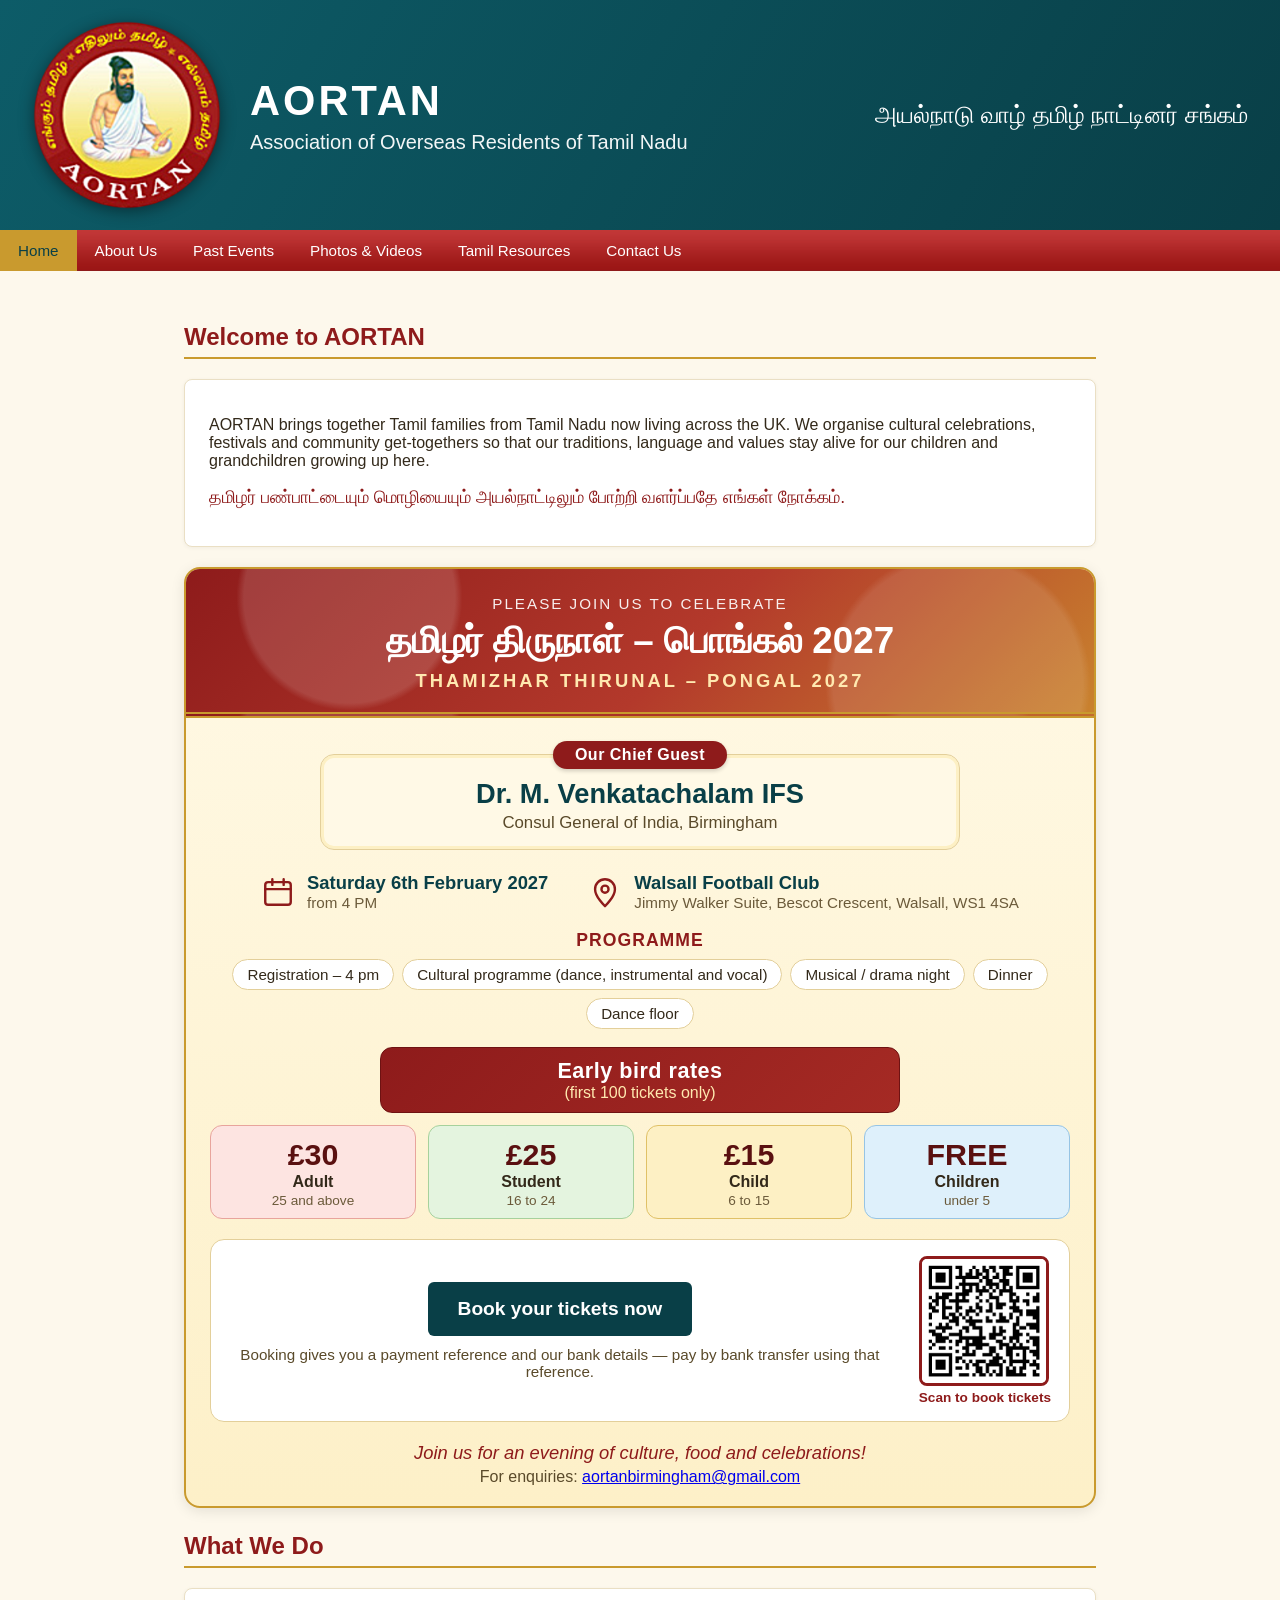
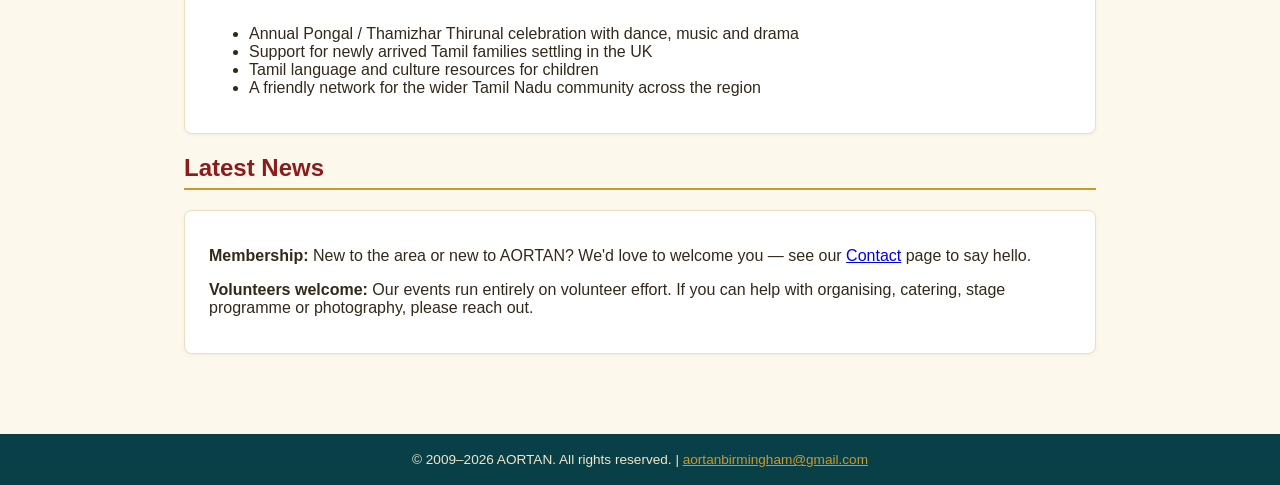
<file: index.html>
<!DOCTYPE html>
<html lang="en">
<head>
<meta charset="UTF-8">
<meta name="viewport" content="width=device-width, initial-scale=1.0">
<title>AORTAN | Association of Overseas Residents of Tamil Nadu</title>
<meta name="description" content="AORTAN - Association of Overseas Residents of Tamil Nadu, a UK-based community bringing Tamil families together to celebrate culture, language and tradition.">
<link rel="icon" href="images/logo-cutout.png" type="image/png">
<link rel="stylesheet" href="style.css?v=20261030c">
</head>
<body>
<header class="site-header">
  <img src="images/logo-cutout.png" alt="AORTAN logo" class="logo">
  <div class="title-block">
    <h1>AORTAN</h1>
    <p>Association of Overseas Residents of Tamil Nadu</p>
  </div>
  <div class="tamil-line">அயல்நாடு வாழ் தமிழ் நாட்டினர் சங்கம்</div>
</header>
<nav class="site-nav">
  <ul>
    <li><a href="index.html" class="active">Home</a></li>
    <li><a href="about.html">About Us</a></li>
    <li><a href="events.html">Past Events</a></li>
    <li><a href="gallery.html">Photos &amp; Videos</a></li>
    <li><a href="resources.html">Tamil Resources</a></li>
    <li><a href="contact.html">Contact Us</a></li>
  </ul>
</nav>
<main>
  <h2>Welcome to AORTAN</h2>
  <div class="card">
    <p>AORTAN brings together Tamil families from Tamil Nadu now living across the UK. We organise cultural
      celebrations, festivals and community get-togethers so that our traditions, language and values stay
      alive for our children and grandchildren growing up here.</p>
    <p class="tamil">தமிழர் பண்பாட்டையும் மொழியையும் அயல்நாட்டிலும் போற்றி வளர்ப்பதே எங்கள் நோக்கம்.</p>
  </div>

  <!-- ============================================================
       YEARLY PROGRAMME — EDIT THIS SECTION EACH YEAR
       Only change the text between "PROGRAMME START" and "PROGRAMME END".
       Do not remove any <div>, <p> or <li> tags — just edit the words
       and numbers inside them. See EDITING-GUIDE.md in this repo for
       step-by-step instructions with pictures.
       ============================================================ -->
  <!-- PROGRAMME START -->
  <section class="invite" id="programme">
    <div class="invite-head">
      <p class="invite-kicker">Please join us to celebrate</p>
      <h2 class="invite-tamil">தமிழர் திருநாள் &ndash; பொங்கல் 2027</h2>
      <p class="invite-title">Thamizhar Thirunal &ndash; Pongal 2027</p>
    </div>

    <div class="invite-body">
      <div class="invite-guest">
        <span class="invite-guest-label">Our Chief Guest</span>
        <p class="invite-guest-name">Dr. M. Venkatachalam IFS</p>
        <p class="invite-guest-role">Consul General of India, Birmingham</p>
      </div>

      <div class="invite-when">
        <div class="invite-fact">
          <svg viewBox="0 0 24 24" width="28" height="28" aria-hidden="true"><rect x="3" y="5" width="18" height="16" rx="2"/><path d="M3 10h18M8 3v4M16 3v4"/></svg>
          <div><strong>Saturday 6th February 2027</strong><span>from 4 PM</span></div>
        </div>
        <div class="invite-fact">
          <svg viewBox="0 0 24 24" width="28" height="28" aria-hidden="true"><path d="M12 22s7-6.5 7-12a7 7 0 0 0-14 0c0 5.5 7 12 7 12z"/><circle cx="12" cy="10" r="2.5"/></svg>
          <div><strong>Walsall Football Club</strong><span>Jimmy Walker Suite, Bescot Crescent, Walsall, WS1 4SA</span></div>
        </div>
      </div>

      <h3 class="invite-sub">Programme</h3>
      <ul class="invite-programme">
        <li>Registration &ndash; 4 pm</li>
        <li>Cultural programme (dance, instrumental and vocal)</li>
        <li>Musical / drama night</li>
        <li>Dinner</li>
        <li>Dance floor</li>
      </ul>

      <div class="invite-offer">
        <strong>Early bird rates</strong>
        <span>(first 100 tickets only)</span>
      </div>
      <div class="price-cards">
        <div class="price-card pc-adult"><strong>&pound;30</strong><span class="who">Adult</span><span class="ages">25 and above</span></div>
        <div class="price-card pc-student"><strong>&pound;25</strong><span class="who">Student</span><span class="ages">16 to 24</span></div>
        <div class="price-card pc-child"><strong>&pound;15</strong><span class="who">Child</span><span class="ages">6 to 15</span></div>
        <div class="price-card pc-free"><strong>FREE</strong><span class="who">Children</span><span class="ages">under 5</span></div>
      </div>

      <div class="invite-book">
        <div class="invite-book-main">
          <a href="booking.html" class="btn big">Book your tickets now</a>
          <p>Booking gives you a payment reference and our bank details &mdash; pay by bank transfer using that reference.</p>
        </div>
        <div class="invite-qr">
          <img src="images/booking-qr.png" alt="QR code linking to aortan.org.uk/booking.html" width="130" height="130">
          <span>Scan to book tickets</span>
        </div>
      </div>

      <p class="invite-closing">Join us for an evening of culture, food and celebrations!</p>
      <p class="invite-contact">For enquiries: <a href="mailto:aortanbirmingham@gmail.com">aortanbirmingham@gmail.com</a></p>
    </div>
  </section>
  <!-- PROGRAMME END -->

  <h2>What We Do</h2>
  <div class="card">
    <ul>
      <li>Annual Pongal / Thamizhar Thirunal celebration with dance, music and drama</li>
      <li>Support for newly arrived Tamil families settling in the UK</li>
      <li>Tamil language and culture resources for children</li>
      <li>A friendly network for the wider Tamil Nadu community across the region</li>
    </ul>
  </div>

  <h2>Latest News</h2>
  <div class="card">
    <p><strong>Membership:</strong> New to the area or new to AORTAN? We'd love to welcome you — see our
      <a href="contact.html">Contact</a> page to say hello.</p>
    <p><strong>Volunteers welcome:</strong> Our events run entirely on volunteer effort. If you can help with
      organising, catering, stage programme or photography, please reach out.</p>
  </div>
</main>
<footer class="site-footer">
  &copy; 2009&ndash;2026 AORTAN. All rights reserved. | <a href="mailto:aortanbirmingham@gmail.com">aortanbirmingham@gmail.com</a>
</footer>
</body>
</html>
</file>
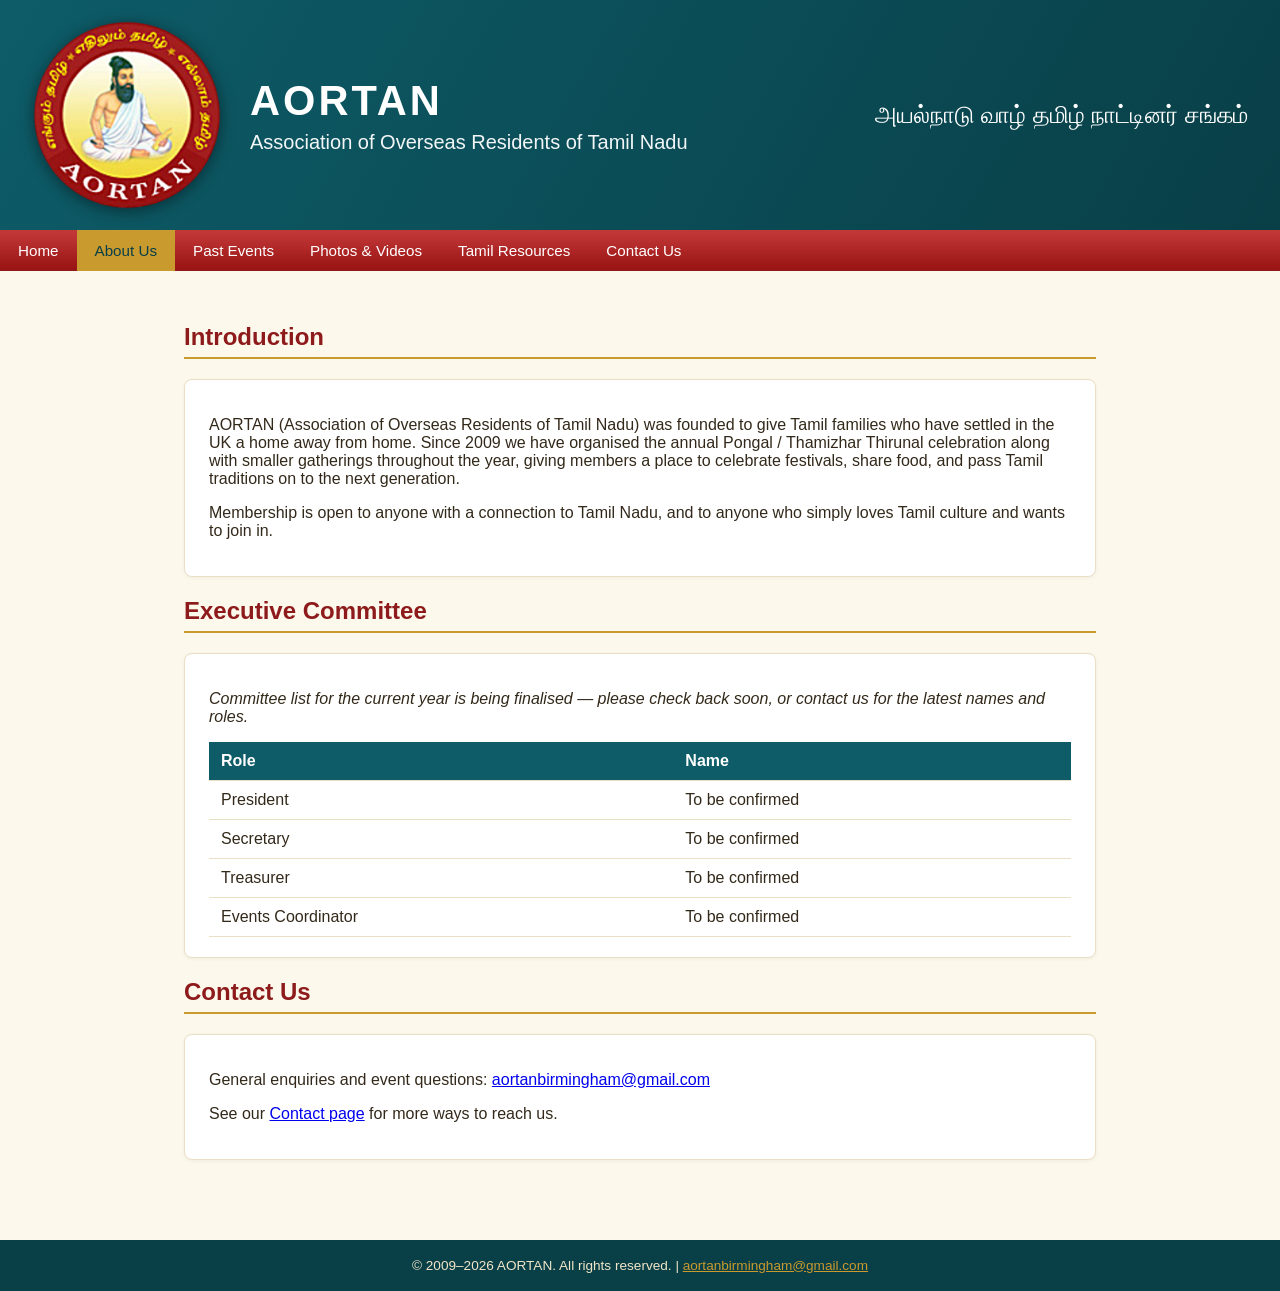
<file: about.html>
<!DOCTYPE html>
<html lang="en">
<head>
<meta charset="UTF-8">
<meta name="viewport" content="width=device-width, initial-scale=1.0">
<title>About Us | AORTAN</title>
<link rel="icon" href="images/logo-cutout.png" type="image/png">
<link rel="stylesheet" href="style.css?v=20261030c">
</head>
<body>
<header class="site-header">
  <img src="images/logo-cutout.png" alt="AORTAN logo" class="logo">
  <div class="title-block">
    <h1>AORTAN</h1>
    <p>Association of Overseas Residents of Tamil Nadu</p>
  </div>
  <div class="tamil-line">அயல்நாடு வாழ் தமிழ் நாட்டினர் சங்கம்</div>
</header>
<nav class="site-nav">
  <ul>
    <li><a href="index.html">Home</a></li>
    <li><a href="about.html" class="active">About Us</a></li>
    <li><a href="events.html">Past Events</a></li>
    <li><a href="gallery.html">Photos &amp; Videos</a></li>
    <li><a href="resources.html">Tamil Resources</a></li>
    <li><a href="contact.html">Contact Us</a></li>
  </ul>
</nav>
<main>
  <h2>Introduction</h2>
  <div class="card">
    <p>AORTAN (Association of Overseas Residents of Tamil Nadu) was founded to give Tamil families who have
      settled in the UK a home away from home. Since 2009 we have organised the annual Pongal / Thamizhar
      Thirunal celebration along with smaller gatherings throughout the year, giving members a place to
      celebrate festivals, share food, and pass Tamil traditions on to the next generation.</p>
    <p>Membership is open to anyone with a connection to Tamil Nadu, and to anyone who simply loves Tamil
      culture and wants to join in.</p>
  </div>

  <h2>Executive Committee</h2>
  <div class="card">
    <p><em>Committee list for the current year is being finalised — please check back soon, or contact us
      for the latest names and roles.</em></p>
    <table class="committee">
      <thead>
        <tr><th>Role</th><th>Name</th></tr>
      </thead>
      <tbody>
        <tr><td>President</td><td>To be confirmed</td></tr>
        <tr><td>Secretary</td><td>To be confirmed</td></tr>
        <tr><td>Treasurer</td><td>To be confirmed</td></tr>
        <tr><td>Events Coordinator</td><td>To be confirmed</td></tr>
      </tbody>
    </table>
  </div>

  <h2>Contact Us</h2>
  <div class="card">
    <p>General enquiries and event questions:
      <a href="mailto:aortanbirmingham@gmail.com">aortanbirmingham@gmail.com</a></p>
    <p>See our <a href="contact.html">Contact page</a> for more ways to reach us.</p>
  </div>
</main>
<footer class="site-footer">
  &copy; 2009&ndash;2026 AORTAN. All rights reserved. | <a href="mailto:aortanbirmingham@gmail.com">aortanbirmingham@gmail.com</a>
</footer>
</body>
</html>
</file>
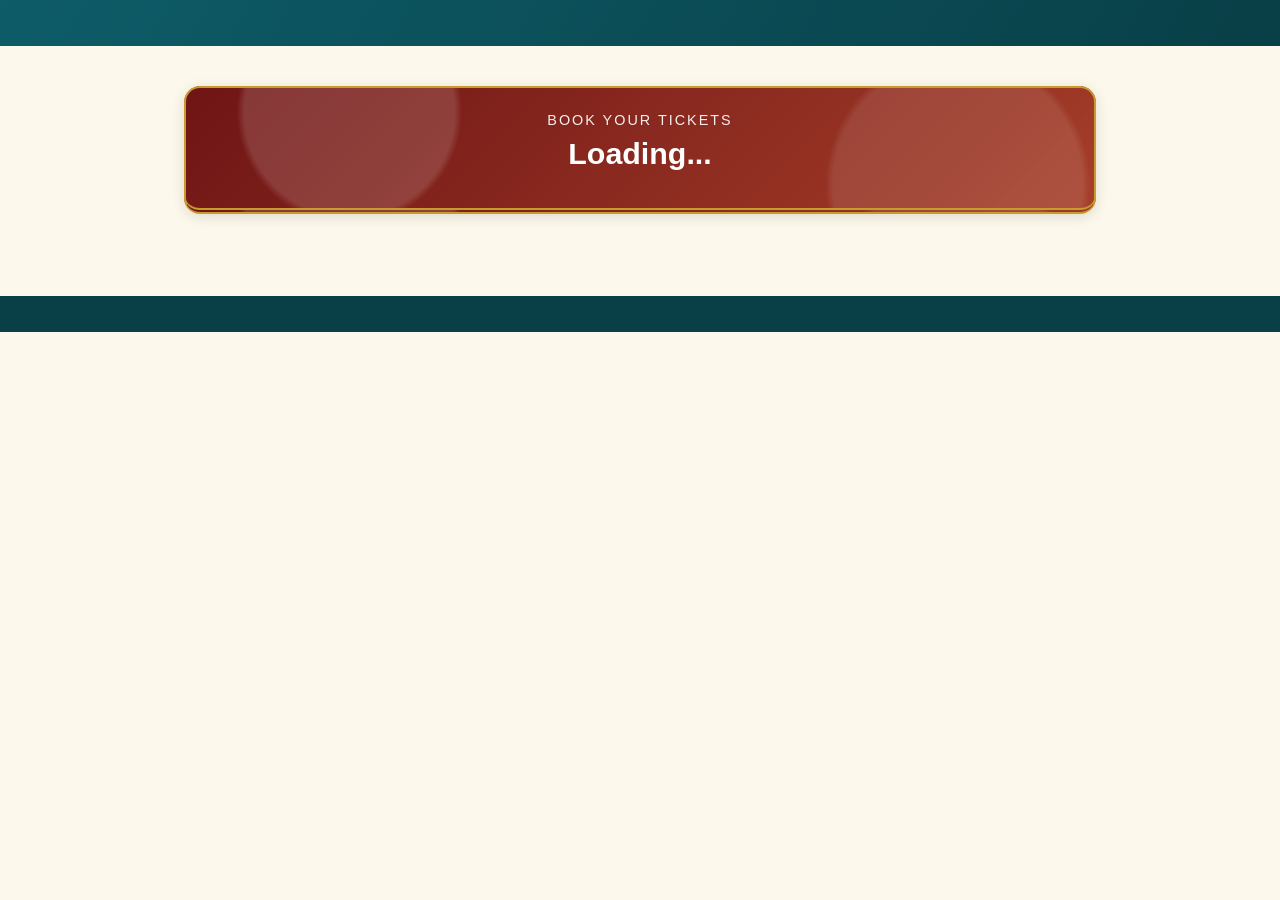
<file: booking.html>
<!DOCTYPE html>
<html lang="en">
<head>
<meta charset="UTF-8">
<meta name="viewport" content="width=device-width, initial-scale=1.0">
<title>Book tickets</title>
<link rel="stylesheet" href="style.css?v=20261030c">
</head>
<body>
<header class="site-header" id="siteHeader">
  <a id="brandLink" class="brand-link">
    <img id="brandLogo" class="logo" alt="" hidden>
    <div class="title-block">
      <h1 id="brandName"></h1>
      <p id="brandTag"></p>
    </div>
  </a>
  <div id="brandTag2" class="tamil-line"></div>
</header>
<main>
  <p class="backbar"><a id="backLink" hidden></a></p>

  <div id="demoBanner" class="notice" hidden>
    <strong>Demo mode.</strong> Nothing you enter here is saved and no email is sent. The bank details shown are placeholders.
  </div>

  <section class="event-hero" id="eventHero">
    <p class="hero-kicker">Book your tickets</p>
    <h2 id="eventTitle">Loading...</h2>
    <div class="hero-facts">
      <div class="hero-fact" id="factDate" hidden><svg viewBox="0 0 24 24" width="28" height="28" aria-hidden="true"><rect x="3" y="5" width="18" height="16" rx="2"/><path d="M3 10h18M8 3v4M16 3v4"/></svg><span id="eventDate"></span></div>
      <div class="hero-fact" id="factVenue" hidden><svg viewBox="0 0 24 24" width="28" height="28" aria-hidden="true"><path d="M12 22s7-6.5 7-12a7 7 0 0 0-14 0c0 5.5 7 12 7 12z"/><circle cx="12" cy="10" r="2.5"/></svg><span id="eventVenue"></span></div>
    </div>
  </section>
  <p id="loadingHint" class="hint" hidden>Still loading &mdash; this can take up to a minute if the booking page hasn't
    been used for a while. Please keep this page open and your screen on.</p>

  <div id="closedMsg" class="notice" hidden></div>
  <div id="connError" class="notice" hidden>
    <p><strong>This page couldn't load the booking details.</strong> This can happen if the booking page
      hasn't been used for a while and takes too long to wake up, if the screen locked or the app was
      switched while it was loading, or if an ad blocker or privacy extension is blocking the connection.</p>
    <p>Please try again below and keep the page open and your screen on, or try turning off any ad blocker
      for this site, or open this page in a different browser or private/incognito mode.</p>
    <p><button id="retryBtn" type="button" class="btn small">Try again</button></p>
    <p class="hint">Still stuck? Please contact the organiser directly using the details on their invite or website.</p>
  </div>
  <noscript><div class="notice">Please turn on JavaScript to book tickets.</div></noscript>

  <form id="bookingForm" class="card booking-form" novalidate hidden>
    <h3 class="step"><span class="step-no">1</span>Your details</h3>
    <div class="field">
      <label for="name">Full name</label>
      <input id="name" type="text" autocomplete="name" placeholder="First name Surname" required>
    </div>
    <div class="field">
      <label for="email">Email <span class="hint">(your confirmation is sent here)</span></label>
      <input id="email" type="email" autocomplete="email" required>
    </div>
    <div class="field">
      <label for="mobile">Mobile number</label>
      <input id="mobile" type="tel" autocomplete="tel" placeholder="07777123456" required>
    </div>

    <h3 class="step"><span class="step-no">2</span>Choose your tickets</h3>
    <p id="ticketNote" class="early-note" hidden></p>
    <div id="ticketRows"></div>

    <div id="foodSection">
      <h3 class="step"><span class="step-no">3</span>Food</h3>
      <div class="ticket-card tc-food">
        <label for="veg">How many people need <strong>vegetarian</strong> food?</label>
        <select id="veg"></select>
      </div>
      <p class="hint">Non-vegetarian: <strong id="nonVeg">0</strong> (everyone else)</p>
    </div>

    <div class="total-box" aria-live="polite">
      <div><span id="totalPeople">0</span> people</div>
      <div class="total-amount">Total to pay: <strong id="totalAmount">£0</strong></div>
    </div>

    <div class="field consent">
      <label><input id="consent" type="checkbox"> <span id="consentText">I agree that the organiser may use these details to manage my booking and contact me about it.</span></label>
    </div>
    <div class="hp" aria-hidden="true"><label>Leave this empty <input id="website" type="text" tabindex="-1" autocomplete="off"></label></div>

    <p id="formError" class="form-error" role="alert" hidden></p>
    <button id="submitBtn" type="submit" class="btn big block">
      <span id="submitSpinner" class="spinner" hidden></span><span id="submitBtnText">Get my payment reference</span>
    </button>
    <p id="waitingHint" class="hint" hidden>Still working &mdash; the first booking after a quiet spell can take up to a
      minute. Please keep this page open and your screen on, and don't click again.</p>
    <p class="hint">You will pay by bank transfer in the next step. Please book only once.</p>
  </form>

  <section id="resultPanel" class="card result-panel" hidden>
    <div class="result-hero">
      <svg viewBox="0 0 24 24" width="28" height="28" aria-hidden="true"><circle cx="12" cy="12" r="10"/><path d="M7.5 12.5l3 3 6-6.5"/></svg>
      <div><h3>Booking received</h3><p>Now please pay &mdash; your places are confirmed once we receive your payment.</p></div>
    </div>
    <p id="dupNote" class="notice" hidden>You have already booked with these details, so here is your existing reference. No new booking was made.</p>

    <div class="ref-box">
      <div class="ref-label">Your payment reference</div>
      <div id="refValue" class="ref-value"></div>
      <button id="copyBtn" type="button" class="btn small">Copy reference</button>
    </div>
    <p id="emailNote" class="email-callout"></p>

    <table class="pay-table">
      <tr><th>Amount to pay</th><td><span id="resAmount"></span><button type="button" class="copy-mini" data-copy="amount">Copy</button></td></tr>
      <tr><th>Account name</th><td><span id="bankName"></span><button type="button" class="copy-mini" data-copy="name">Copy</button></td></tr>
      <tr><th>Sort code</th><td><span id="bankSort"></span><button type="button" class="copy-mini" data-copy="sort">Copy</button></td></tr>
      <tr><th>Account number</th><td><span id="bankAcc"></span><button type="button" class="copy-mini" data-copy="account">Copy</button></td></tr>
      <tr><th>Reference</th><td><span id="refValue2"></span><button type="button" class="copy-mini" data-copy="ref">Copy</button></td></tr>
    </table>

    <ol class="steps">
      <li>Open your banking app and make a payment to the account above.</li>
      <li>Pay the <strong>exact amount</strong> and type the reference <strong>exactly</strong> as shown (not your mobile number).</li>
      <li>Please pay within <span id="payDays">3</span> days. Unpaid bookings may be released.</li>
    </ol>
    <p class="hint">Tip: you can also take a screenshot of this page.</p>
    <button id="newBtn" type="button" class="btn small secondary">Make another booking</button>
  </section>
</main>
<footer class="site-footer" id="siteFooter"></footer>
<script src="booking-config.js?v=20261030c"></script>
<script src="booking.js?v=20261030c"></script>
</body>
</html>
</file>
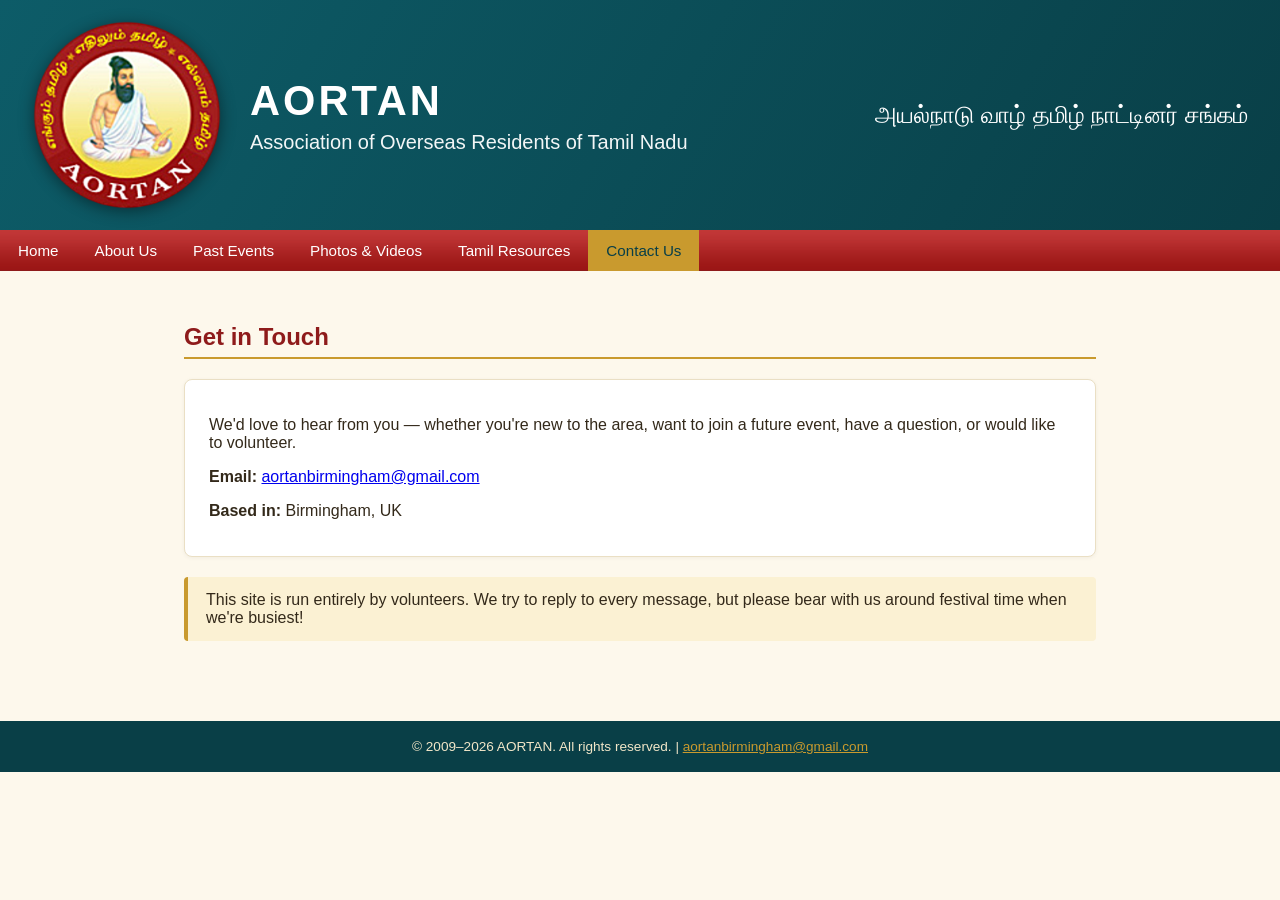
<file: contact.html>
<!DOCTYPE html>
<html lang="en">
<head>
<meta charset="UTF-8">
<meta name="viewport" content="width=device-width, initial-scale=1.0">
<title>Contact Us | AORTAN</title>
<link rel="icon" href="images/logo-cutout.png" type="image/png">
<link rel="stylesheet" href="style.css?v=20261030c">
</head>
<body>
<header class="site-header">
  <img src="images/logo-cutout.png" alt="AORTAN logo" class="logo">
  <div class="title-block">
    <h1>AORTAN</h1>
    <p>Association of Overseas Residents of Tamil Nadu</p>
  </div>
  <div class="tamil-line">அயல்நாடு வாழ் தமிழ் நாட்டினர் சங்கம்</div>
</header>
<nav class="site-nav">
  <ul>
    <li><a href="index.html">Home</a></li>
    <li><a href="about.html">About Us</a></li>
    <li><a href="events.html">Past Events</a></li>
    <li><a href="gallery.html">Photos &amp; Videos</a></li>
    <li><a href="resources.html">Tamil Resources</a></li>
    <li><a href="contact.html" class="active">Contact Us</a></li>
  </ul>
</nav>
<main>
  <h2>Get in Touch</h2>
  <div class="card">
    <p>We'd love to hear from you &mdash; whether you're new to the area, want to join a future event, have
      a question, or would like to volunteer.</p>
    <p><strong>Email:</strong> <a href="mailto:aortanbirmingham@gmail.com">aortanbirmingham@gmail.com</a></p>
    <p><strong>Based in:</strong> Birmingham, UK</p>
  </div>
  <div class="notice">
    This site is run entirely by volunteers. We try to reply to every message, but please bear with us
    around festival time when we're busiest!
  </div>
</main>
<footer class="site-footer">
  &copy; 2009&ndash;2026 AORTAN. All rights reserved. | <a href="mailto:aortanbirmingham@gmail.com">aortanbirmingham@gmail.com</a>
</footer>
</body>
</html>
</file>
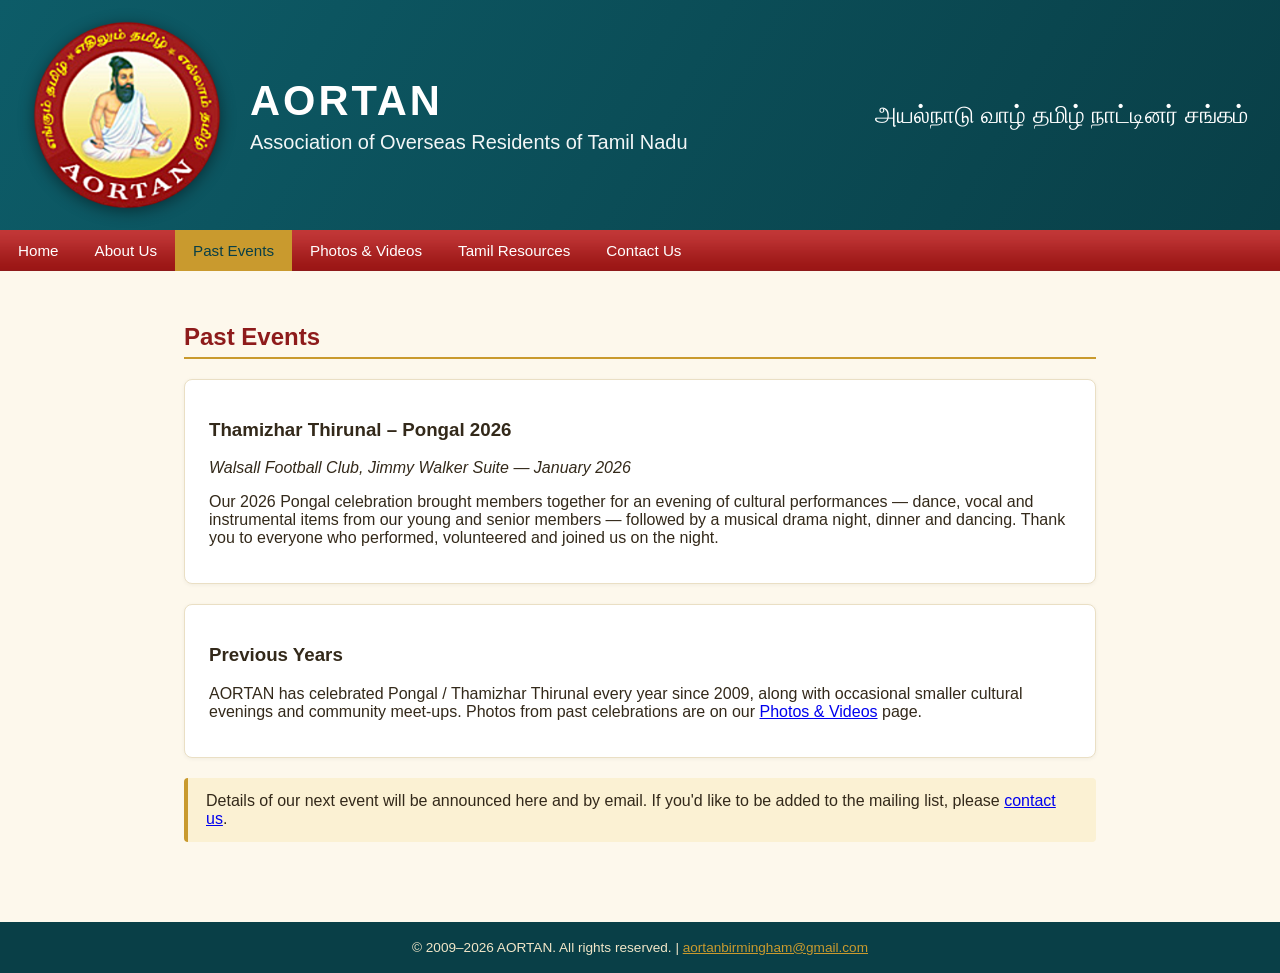
<file: events.html>
<!DOCTYPE html>
<html lang="en">
<head>
<meta charset="UTF-8">
<meta name="viewport" content="width=device-width, initial-scale=1.0">
<title>Past Events | AORTAN</title>
<link rel="icon" href="images/logo-cutout.png" type="image/png">
<link rel="stylesheet" href="style.css?v=20261030c">
</head>
<body>
<header class="site-header">
  <img src="images/logo-cutout.png" alt="AORTAN logo" class="logo">
  <div class="title-block">
    <h1>AORTAN</h1>
    <p>Association of Overseas Residents of Tamil Nadu</p>
  </div>
  <div class="tamil-line">அயல்நாடு வாழ் தமிழ் நாட்டினர் சங்கம்</div>
</header>
<nav class="site-nav">
  <ul>
    <li><a href="index.html">Home</a></li>
    <li><a href="about.html">About Us</a></li>
    <li><a href="events.html" class="active">Past Events</a></li>
    <li><a href="gallery.html">Photos &amp; Videos</a></li>
    <li><a href="resources.html">Tamil Resources</a></li>
    <li><a href="contact.html">Contact Us</a></li>
  </ul>
</nav>
<main>
  <h2>Past Events</h2>

  <div class="card">
    <h3>Thamizhar Thirunal &ndash; Pongal 2026</h3>
    <p><em>Walsall Football Club, Jimmy Walker Suite &mdash; January 2026</em></p>
    <p>Our 2026 Pongal celebration brought members together for an evening of cultural performances
      &mdash; dance, vocal and instrumental items from our young and senior members &mdash; followed by a
      musical drama night, dinner and dancing. Thank you to everyone who performed, volunteered and joined
      us on the night.</p>
  </div>

  <div class="card">
    <h3>Previous Years</h3>
    <p>AORTAN has celebrated Pongal / Thamizhar Thirunal every year since 2009, along with occasional
      smaller cultural evenings and community meet-ups. Photos from past celebrations are on our
      <a href="gallery.html">Photos &amp; Videos</a> page.</p>
  </div>

  <div class="notice">
    Details of our next event will be announced here and by email. If you'd like to be added to the
    mailing list, please <a href="contact.html">contact us</a>.
  </div>
</main>
<footer class="site-footer">
  &copy; 2009&ndash;2026 AORTAN. All rights reserved. | <a href="mailto:aortanbirmingham@gmail.com">aortanbirmingham@gmail.com</a>
</footer>
</body>
</html>
</file>
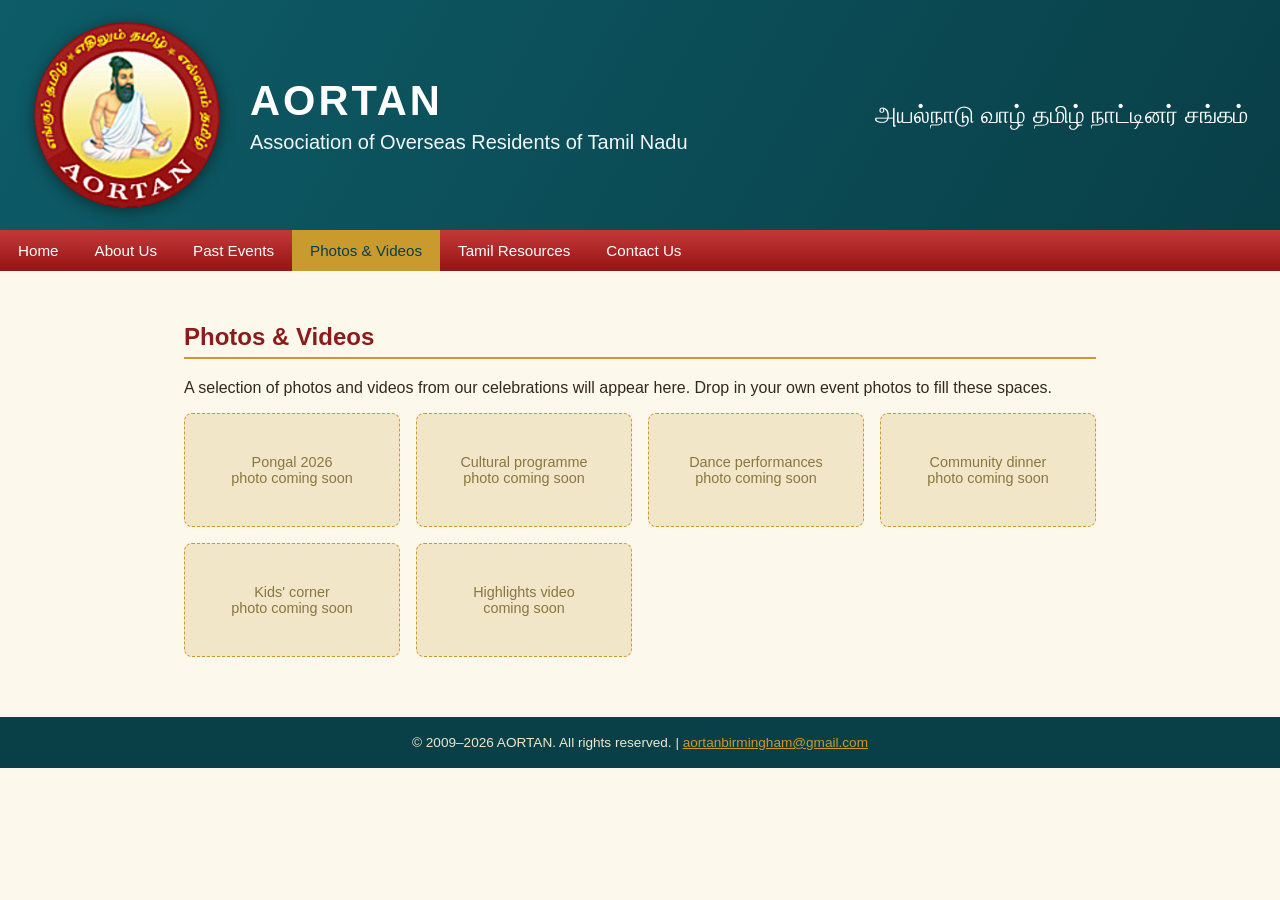
<file: gallery.html>
<!DOCTYPE html>
<html lang="en">
<head>
<meta charset="UTF-8">
<meta name="viewport" content="width=device-width, initial-scale=1.0">
<title>Photos &amp; Videos | AORTAN</title>
<link rel="icon" href="images/logo-cutout.png" type="image/png">
<link rel="stylesheet" href="style.css?v=20261030c">
</head>
<body>
<header class="site-header">
  <img src="images/logo-cutout.png" alt="AORTAN logo" class="logo">
  <div class="title-block">
    <h1>AORTAN</h1>
    <p>Association of Overseas Residents of Tamil Nadu</p>
  </div>
  <div class="tamil-line">அயல்நாடு வாழ் தமிழ் நாட்டினர் சங்கம்</div>
</header>
<nav class="site-nav">
  <ul>
    <li><a href="index.html">Home</a></li>
    <li><a href="about.html">About Us</a></li>
    <li><a href="events.html">Past Events</a></li>
    <li><a href="gallery.html" class="active">Photos &amp; Videos</a></li>
    <li><a href="resources.html">Tamil Resources</a></li>
    <li><a href="contact.html">Contact Us</a></li>
  </ul>
</nav>
<main>
  <h2>Photos &amp; Videos</h2>
  <p>A selection of photos and videos from our celebrations will appear here. Drop in your own event photos
    to fill these spaces.</p>
  <div class="gallery-grid">
    <div class="gallery-placeholder">Pongal 2026<br>photo coming soon</div>
    <div class="gallery-placeholder">Cultural programme<br>photo coming soon</div>
    <div class="gallery-placeholder">Dance performances<br>photo coming soon</div>
    <div class="gallery-placeholder">Community dinner<br>photo coming soon</div>
    <div class="gallery-placeholder">Kids' corner<br>photo coming soon</div>
    <div class="gallery-placeholder">Highlights video<br>coming soon</div>
  </div>
</main>
<footer class="site-footer">
  &copy; 2009&ndash;2026 AORTAN. All rights reserved. | <a href="mailto:aortanbirmingham@gmail.com">aortanbirmingham@gmail.com</a>
</footer>
</body>
</html>
</file>
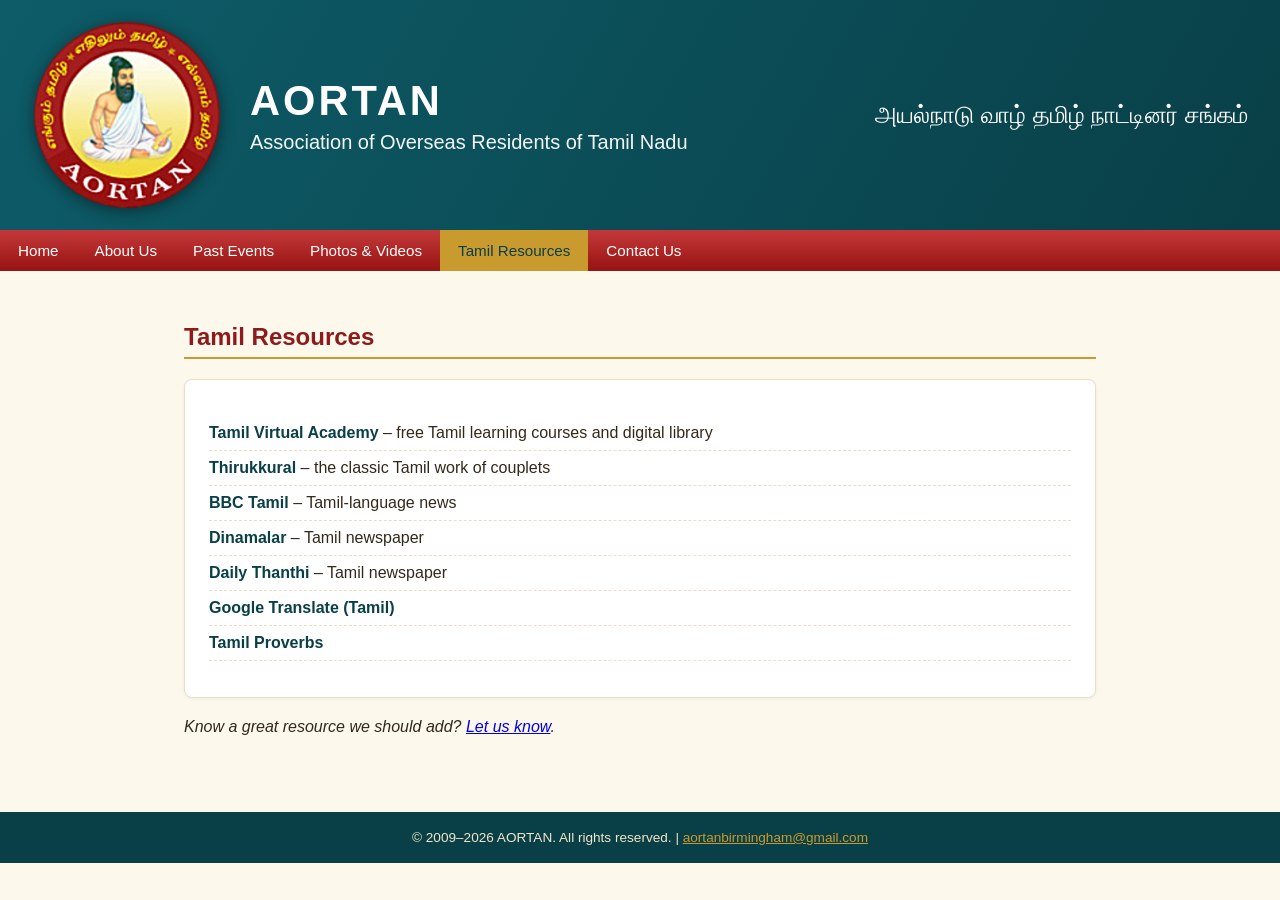
<file: resources.html>
<!DOCTYPE html>
<html lang="en">
<head>
<meta charset="UTF-8">
<meta name="viewport" content="width=device-width, initial-scale=1.0">
<title>Tamil Resources | AORTAN</title>
<link rel="icon" href="images/logo-cutout.png" type="image/png">
<link rel="stylesheet" href="style.css?v=20261030c">
</head>
<body>
<header class="site-header">
  <img src="images/logo-cutout.png" alt="AORTAN logo" class="logo">
  <div class="title-block">
    <h1>AORTAN</h1>
    <p>Association of Overseas Residents of Tamil Nadu</p>
  </div>
  <div class="tamil-line">அயல்நாடு வாழ் தமிழ் நாட்டினர் சங்கம்</div>
</header>
<nav class="site-nav">
  <ul>
    <li><a href="index.html">Home</a></li>
    <li><a href="about.html">About Us</a></li>
    <li><a href="events.html">Past Events</a></li>
    <li><a href="gallery.html">Photos &amp; Videos</a></li>
    <li><a href="resources.html" class="active">Tamil Resources</a></li>
    <li><a href="contact.html">Contact Us</a></li>
  </ul>
</nav>
<main>
  <h2>Tamil Resources</h2>
  <div class="card">
    <ul class="resource-list">
      <li><a href="https://www.tamilvu.org" target="_blank" rel="noopener">Tamil Virtual Academy</a> &ndash; free Tamil learning courses and digital library</li>
      <li><a href="https://en.wikipedia.org/wiki/Thirukkural" target="_blank" rel="noopener">Thirukkural</a> &ndash; the classic Tamil work of couplets</li>
      <li><a href="https://www.bbc.com/tamil" target="_blank" rel="noopener">BBC Tamil</a> &ndash; Tamil-language news</li>
      <li><a href="https://www.dinamalar.com" target="_blank" rel="noopener">Dinamalar</a> &ndash; Tamil newspaper</li>
      <li><a href="https://www.dailythanthi.com" target="_blank" rel="noopener">Daily Thanthi</a> &ndash; Tamil newspaper</li>
      <li><a href="https://translate.google.com/?sl=en&amp;tl=ta" target="_blank" rel="noopener">Google Translate (Tamil)</a></li>
      <li><a href="https://en.wikiquote.org/wiki/Tamil_proverbs" target="_blank" rel="noopener">Tamil Proverbs</a></li>
    </ul>
  </div>
  <p><em>Know a great resource we should add? <a href="contact.html">Let us know</a>.</em></p>
</main>
<footer class="site-footer">
  &copy; 2009&ndash;2026 AORTAN. All rights reserved. | <a href="mailto:aortanbirmingham@gmail.com">aortanbirmingham@gmail.com</a>
</footer>
</body>
</html>
</file>
<file: style.css>
:root {
  --teal: #0d5c68;
  --teal-dark: #093f47;
  --maroon: #8e1b1b;
  --gold: #c99a2e;
  --cream: #fdf8ec;
  --text: #33291a;
}

* { box-sizing: border-box; }

body {
  margin: 0;
  font-family: "Segoe UI", Tahoma, Verdana, sans-serif;
  color: var(--text);
  background: var(--cream);
}

header.site-header {
  background: linear-gradient(120deg, var(--teal), var(--teal-dark));
  color: #fff;
  padding: 20px 32px;
  display: flex;
  align-items: center;
  gap: 28px;
  flex-wrap: wrap;
}

header.site-header .logo {
  width: 190px;
  height: 190px;
  flex-shrink: 0;
  filter: drop-shadow(0 3px 8px rgba(0,0,0,0.45));
}

header.site-header .title-block h1 {
  margin: 0;
  font-size: 2.6rem;
  letter-spacing: 3px;
}

header.site-header .title-block p {
  margin: 6px 0 0;
  font-size: 1.25rem;
  opacity: 0.95;
}

header.site-header .tamil-line {
  margin-left: auto;
  font-size: 1.5rem;
  text-align: right;
}

nav.site-nav {
  background: var(--maroon) url("images/bgMenu.gif") repeat-x;
}

nav.site-nav ul {
  list-style: none;
  margin: 0;
  padding: 0;
  display: flex;
  flex-wrap: wrap;
}

nav.site-nav a {
  display: block;
  color: #fff;
  text-decoration: none;
  padding: 12px 18px;
  font-size: 0.95rem;
}

nav.site-nav a:hover,
nav.site-nav a.active {
  background: var(--gold);
  color: var(--teal-dark);
}

main {
  max-width: 960px;
  margin: 0 auto;
  padding: 32px 24px 60px;
}

main h2 {
  color: var(--maroon);
  border-bottom: 2px solid var(--gold);
  padding-bottom: 6px;
}

.card {
  background: #fff;
  border: 1px solid #eadfc4;
  border-radius: 8px;
  padding: 20px 24px;
  margin-bottom: 20px;
  box-shadow: 0 1px 4px rgba(0,0,0,0.05);
}

.notice {
  background: #fbf1d3;
  border-left: 4px solid var(--gold);
  padding: 14px 18px;
  margin-bottom: 20px;
  border-radius: 4px;
}

.tamil {
  font-size: 1.1rem;
  color: var(--maroon);
}

table.committee {
  width: 100%;
  border-collapse: collapse;
}

table.committee th, table.committee td {
  text-align: left;
  padding: 10px 12px;
  border-bottom: 1px solid #eadfc4;
}

table.committee th {
  background: var(--teal);
  color: #fff;
}

ul.resource-list {
  list-style: none;
  padding: 0;
}

ul.resource-list li {
  padding: 8px 0;
  border-bottom: 1px dashed #eadfc4;
}

ul.resource-list a {
  color: var(--teal-dark);
  font-weight: 600;
  text-decoration: none;
}

ul.resource-list a:hover {
  text-decoration: underline;
}

.gallery-grid {
  display: grid;
  grid-template-columns: repeat(auto-fit, minmax(180px, 1fr));
  gap: 16px;
}

.gallery-placeholder {
  background: #f1e6c8;
  border: 1px dashed var(--gold);
  border-radius: 8px;
  padding: 40px 10px;
  text-align: center;
  color: #8a763f;
  font-size: 0.9rem;
}

footer.site-footer {
  background: var(--teal-dark);
  color: #f1e6c8;
  text-align: center;
  padding: 18px;
  font-size: 0.85rem;
}

footer.site-footer a { color: var(--gold); }

@media (max-width: 700px) {
  header.site-header { padding: 16px; gap: 16px; justify-content: center; text-align: center; }
  header.site-header .logo { width: 160px; height: 160px; }
  header.site-header .title-block h1 { font-size: 2rem; }
  header.site-header .title-block p { font-size: 1.05rem; }
  header.site-header .tamil-line { margin-left: 0; text-align: center; font-size: 1.2rem; width: 100%; }
}

/* ---------- booking page ---------- */
.event-meta { margin-top: -6px; color: #6b5a3a; }
.booking-form h3, .result-panel h3 { color: var(--teal-dark); margin: 24px 0 10px; }
.booking-form h3:first-child, .result-panel h3:first-child { margin-top: 0; }
.field { margin-bottom: 14px; }
.field label { display: block; font-weight: 600; margin-bottom: 4px; }
.hint { color: #7a6a4a; font-size: 0.9rem; font-weight: 400; }
.booking-form input[type="text"], .booking-form input[type="email"], .booking-form input[type="tel"],
.booking-form select {
  width: 100%; max-width: 420px; padding: 11px 12px; font-size: 1rem; font-family: inherit;
  border: 1px solid #cdbf98; border-radius: 6px; background: #fff; color: var(--text);
}
.booking-form input:focus, .booking-form select:focus { outline: 3px solid rgba(201,154,46,0.45); border-color: var(--gold); }
.ticket-row { display: flex; align-items: center; justify-content: space-between; gap: 16px; padding: 10px 0; border-bottom: 1px dashed #eadfc4; flex-wrap: wrap; }
.ticket-row label { font-weight: 600; flex: 1 1 240px; }
.ticket-row select { width: 90px; max-width: 90px; flex: 0 0 90px; }
.total-box { margin: 18px 0; padding: 14px 18px; background: #fbf1d3; border-left: 4px solid var(--gold); border-radius: 4px; display: flex; justify-content: space-between; flex-wrap: wrap; gap: 8px; font-size: 1.05rem; }
.total-amount strong { font-size: 1.5rem; color: var(--maroon); }
.field.consent label { font-weight: 400; display: flex; gap: 10px; align-items: flex-start; }
.field.consent input { margin-top: 4px; width: 20px; height: 20px; flex: 0 0 20px; }
.hp { position: absolute; left: -9999px; height: 0; overflow: hidden; }
.form-error { background: #fdeaea; border-left: 4px solid #c0392b; color: #7d1c12; padding: 10px 14px; border-radius: 4px; }
.btn { display: inline-block; background: var(--maroon); color: #fff; border: 0; border-radius: 6px; padding: 14px 24px; font-size: 1.05rem; font-weight: 600; cursor: pointer; font-family: inherit; }
.btn:hover { filter: brightness(1.15); }
.btn:disabled { opacity: 0.6; cursor: wait; }
.btn.small { padding: 9px 16px; font-size: 0.95rem; }
.btn.secondary { background: var(--teal); }
.btn.secondary:hover { background: var(--teal-dark); }
.ref-box { text-align: center; background: #fff8e0; border: 2px dashed var(--gold); border-radius: 10px; padding: 18px; margin: 16px 0; }
.ref-label { font-size: 0.95rem; color: #6b5a3a; }
.ref-value { font-family: Consolas, "Courier New", monospace; font-size: 2.4rem; font-weight: 700; letter-spacing: 4px; color: var(--maroon); margin: 6px 0 12px; word-break: break-all; }
.pay-table { width: 100%; border-collapse: collapse; margin: 8px 0 16px; }
.pay-table th, .pay-table td { text-align: left; padding: 10px 12px; border-bottom: 1px solid #eadfc4; }
.pay-table th { width: 40%; color: var(--teal-dark); }
.pay-table td { font-weight: 600; font-family: Consolas, "Courier New", monospace; font-size: 1.05rem; }
.steps li { margin-bottom: 8px; }
.email-callout { background: #e8f3f4; border-left: 4px solid var(--teal); padding: 12px 16px; border-radius: 4px; margin: 0 0 16px; }
.copy-mini { margin-left: 12px; padding: 4px 12px; font-size: 0.85rem; font-family: inherit; font-weight: 600; color: var(--teal-dark); background: #fff; border: 1px solid var(--teal); border-radius: 5px; cursor: pointer; }
.copy-mini:hover { background: #e8f3f4; }
.pay-table td { word-break: break-word; }
.backbar { margin: 0 0 8px; font-size: 0.95rem; }
.backbar a { color: var(--teal-dark); font-weight: 600; }
.spinner {
  display: inline-block; width: 16px; height: 16px; margin-right: 8px;
  border: 2px solid rgba(255,255,255,0.4); border-top-color: #fff; border-radius: 50%;
  vertical-align: -3px; animation: spin 0.7s linear infinite;
}
@keyframes spin { to { transform: rotate(360deg); } }
.brand-link { display: flex; align-items: center; gap: 28px; flex-wrap: nowrap; min-width: 0; color: inherit; text-decoration: none; }
.brand-link .title-block { min-width: 0; }
a.brand-link:hover .title-block h1 { text-decoration: underline; }
a.brand-link:hover .logo { filter: drop-shadow(0 3px 8px rgba(0,0,0,0.45)) brightness(1.08); }
@media (max-width: 700px) { .brand-link { flex-direction: column; justify-content: center; gap: 12px; width: 100%; } }
.backbar a { display: inline-block; padding: 6px 0; }
.early-note { display: inline-block; margin: 0 0 8px; padding: 4px 12px; background: #fbf1d3; border: 1px solid var(--gold); border-radius: 999px; font-weight: 600; color: var(--maroon); font-size: 0.95rem; }
[hidden] { display: none !important; }
a.btn, a.btn:hover, a.btn:visited { text-decoration: none; color: #fff; }

/* ---------- invite panel on the home page ---------- */
.invite { border: 2px solid var(--gold); border-radius: 16px; overflow: hidden; margin-bottom: 24px; background: linear-gradient(180deg, #fff9e6 0%, #fdf0c8 100%); box-shadow: 0 3px 14px rgba(0,0,0,0.10); }
.invite-head { text-align: center; padding: 26px 20px 20px; color: #fff; background: radial-gradient(circle at 18% 20%, rgba(255,255,255,0.14) 0 14%, transparent 15%), radial-gradient(circle at 85% 80%, rgba(255,255,255,0.10) 0 16%, transparent 17%), linear-gradient(135deg, #8e1b1b, #b3392b 55%, #c9822e); border-bottom: 6px double var(--gold); }
.invite-kicker { margin: 0 0 6px; font-size: 0.95rem; letter-spacing: 2px; text-transform: uppercase; opacity: 0.92; }
.invite-tamil { margin: 0; color: #fff; border: 0; padding: 0; font-size: 2.3rem; line-height: 1.25; }
.invite-title { margin: 6px 0 0; font-size: 1.15rem; font-weight: 700; letter-spacing: 3px; text-transform: uppercase; color: #ffe9b0; }
.invite-body { padding: 22px 24px 20px; }
.invite-when { display: flex; flex-wrap: wrap; gap: 14px 40px; justify-content: center; margin-bottom: 8px; }
.invite-fact { display: flex; align-items: center; gap: 12px; }
.invite-fact svg { width: 34px; height: 34px; flex: 0 0 34px; fill: none; stroke: var(--maroon); stroke-width: 1.7; stroke-linecap: round; stroke-linejoin: round; }
.invite-fact strong { display: block; font-size: 1.15rem; color: var(--teal-dark); }
.invite-fact span { color: #6b5a3a; font-size: 0.95rem; }
.invite-sub { margin: 18px 0 8px; text-align: center; color: var(--maroon); font-size: 1.1rem; letter-spacing: 1px; text-transform: uppercase; }
.invite-programme { list-style: none; padding: 0; margin: 0 0 18px; display: flex; flex-wrap: wrap; gap: 8px; justify-content: center; }
.invite-programme li { background: #fff; border: 1px solid #e3cf9a; border-radius: 999px; padding: 6px 14px; font-size: 0.95rem; }
.invite-offer { margin: 6px auto 12px; max-width: 520px; text-align: center; color: #fff; background: linear-gradient(135deg, #8e1b1b, #a52a24); border-radius: 12px; padding: 10px 16px; border: 1px solid #6e1212; }
.invite-offer strong { display: block; font-size: 1.35rem; letter-spacing: 0.5px; }
.invite-offer span { color: #ffe9b0; }
.price-cards { display: grid; grid-template-columns: repeat(4, 1fr); gap: 12px; margin-bottom: 20px; }
.price-card { border-radius: 12px; border: 1.5px solid; padding: 12px 8px 10px; text-align: center; display: flex; flex-direction: column; gap: 2px; }
.price-card strong { font-size: 1.9rem; line-height: 1.1; color: #5a1010; }
.price-card .who { font-weight: 700; }
.price-card .ages { font-size: 0.85rem; color: #6b5a3a; }
.pc-adult { background: #fde4e1; border-color: #e8a49c; }
.pc-student { background: #e4f4df; border-color: #a6d19c; }
.pc-child { background: #fdf0c4; border-color: #e0c167; }
.pc-free { background: #def0fb; border-color: #96c4e4; }
.invite-book { display: flex; flex-wrap: wrap; align-items: center; justify-content: center; gap: 18px 28px; background: #fff; border: 1px solid #e3cf9a; border-radius: 14px; padding: 16px 18px; }
.invite-book-main { flex: 1 1 280px; text-align: center; }
.invite-book-main p { margin: 10px 0 0; color: #5a4a2a; font-size: 0.95rem; }
.btn.big { padding: 16px 30px; font-size: 1.2rem; background: var(--teal-dark); }
.invite-qr { text-align: center; flex: 0 0 auto; }
.invite-qr img { display: block; width: 130px; height: 130px; border: 3px solid var(--maroon); border-radius: 8px; background: #fff; }
.invite-qr span { display: block; margin-top: 4px; font-size: 0.85rem; font-weight: 700; color: var(--maroon); }
.invite-closing { text-align: center; margin: 20px 0 4px; font-style: italic; font-size: 1.15rem; color: var(--maroon); }
.invite-contact { text-align: center; margin: 0; color: #5a4a2a; }
@media (max-width: 640px) {
  .price-cards { grid-template-columns: repeat(2, 1fr); }
  .invite-tamil { font-size: 1.7rem; }
  .invite-title { letter-spacing: 1.5px; font-size: 1rem; }
  .invite-body { padding: 18px 14px 16px; }
}

/* ---------- booking page: invite look ---------- */
.event-hero { border: 2px solid var(--gold); border-radius: 16px; overflow: hidden; margin: 0 0 22px; text-align: center; color: #fff; padding: 24px 20px 22px; border-bottom: 6px double var(--gold);
  background: radial-gradient(circle at 18% 20%, rgba(255,255,255,0.14) 0 14%, transparent 15%), radial-gradient(circle at 85% 80%, rgba(255,255,255,0.10) 0 16%, transparent 17%), linear-gradient(135deg, rgba(0,0,0,0.22), rgba(255,200,100,0.20)), var(--maroon);
  box-shadow: 0 3px 14px rgba(0,0,0,0.12); }
.hero-kicker { margin: 0 0 6px; font-size: 0.9rem; letter-spacing: 2px; text-transform: uppercase; opacity: 0.92; }
main .event-hero h2 { margin: 0 0 14px; color: #fff; border: 0; padding: 0; font-size: 1.9rem; line-height: 1.25; }
.hero-facts { display: flex; flex-wrap: wrap; gap: 10px 32px; justify-content: center; }
.hero-fact { display: flex; align-items: center; gap: 10px; text-align: left; font-size: 1rem; }
.hero-fact svg { width: 26px; height: 26px; flex: 0 0 26px; fill: none; stroke: #ffe9b0; stroke-width: 1.7; stroke-linecap: round; stroke-linejoin: round; }

.booking-form { border: 2px solid var(--gold); border-radius: 16px; padding: 22px 24px 24px; background: linear-gradient(180deg, #fffdf5 0%, #fff8e3 100%); box-shadow: 0 3px 14px rgba(0,0,0,0.08); }
h3.step { display: flex; align-items: center; gap: 12px; margin: 26px 0 12px; color: var(--teal-dark); font-size: 1.2rem; }
h3.step:first-child { margin-top: 0; }
.step-no { display: inline-flex; align-items: center; justify-content: center; width: 32px; height: 32px; flex: 0 0 32px; border-radius: 50%; background: var(--maroon); color: #fff; font-size: 1rem; box-shadow: 0 0 0 3px #f3dfa6; }
.booking-form input[type="text"], .booking-form input[type="email"], .booking-form input[type="tel"] { max-width: none; padding: 13px 14px; border-radius: 10px; border: 1.5px solid #d8c78f; background: #fff; }
.field label { color: var(--teal-dark); }

.early-note { margin: 0 0 12px; }
.ticket-card { display: flex; align-items: center; justify-content: space-between; gap: 14px; padding: 12px 14px; margin-bottom: 10px; border-radius: 12px; border: 1.5px solid; }
.ticket-card label { display: flex; flex-direction: column; gap: 2px; flex: 1 1 auto; font-weight: 400; cursor: pointer; margin: 0; }
.t-name { font-weight: 700; font-size: 1.05rem; }
.t-price { font-size: 1.5rem; font-weight: 800; color: #5a1010; line-height: 1.2; }
.t-price small { font-size: 0.85rem; font-weight: 600; color: #6b5a3a; }
.ticket-card select { width: 84px; max-width: 84px; flex: 0 0 84px; padding: 11px 8px; border-radius: 10px; font-size: 1.1rem; font-weight: 700; text-align: center; }
.tc-0 { background: #fde4e1; border-color: #e8a49c; }
.tc-1 { background: #e4f4df; border-color: #a6d19c; }
.tc-2 { background: #fdf0c4; border-color: #e0c167; }
.tc-3 { background: #def0fb; border-color: #96c4e4; }
.tc-food { background: #fff; border-color: #e3cf9a; }
.tc-food label { font-weight: 600; }

.total-box { margin: 20px 0; padding: 16px 20px; border: 0; border-radius: 14px; color: #fff; background: linear-gradient(135deg, var(--teal-dark), var(--teal)); display: flex; justify-content: space-between; align-items: center; flex-wrap: wrap; gap: 6px 16px; box-shadow: 0 2px 8px rgba(0,0,0,0.15); }
.total-amount { font-size: 1.05rem; }
.total-amount strong { font-size: 2rem; color: #ffe9b0; vertical-align: middle; }
.btn.block { display: block; width: 100%; text-align: center; padding: 17px 24px; font-size: 1.25rem; border-radius: 12px; box-shadow: 0 3px 0 rgba(0,0,0,0.25); }
.btn.big.block { background: var(--maroon); }

.result-panel { border: 2px solid var(--gold); border-radius: 16px; padding: 22px 24px; background: linear-gradient(180deg, #fffdf5 0%, #fff8e3 100%); box-shadow: 0 3px 14px rgba(0,0,0,0.08); }
.result-hero { display: flex; align-items: center; gap: 14px; margin-bottom: 14px; }
.result-hero svg { width: 48px; height: 48px; flex: 0 0 48px; fill: #e4f4df; stroke: #2e7d32; stroke-width: 1.8; stroke-linecap: round; stroke-linejoin: round; }
.result-hero h3 { margin: 0; color: var(--teal-dark); font-size: 1.5rem; }
.result-hero p { margin: 2px 0 0; color: #5a4a2a; }
.ref-box { background: #fff; border: 2px dashed var(--gold); border-radius: 14px; box-shadow: inset 0 0 0 4px #fdf0c4; }
.pay-table { background: #fff; border: 1px solid #e3cf9a; border-radius: 12px; overflow: hidden; border-collapse: separate; border-spacing: 0; }
.pay-table tr:last-child th, .pay-table tr:last-child td { border-bottom: 0; }
ol.steps { list-style: none; counter-reset: s; padding: 0; margin: 16px 0; }
ol.steps li { counter-increment: s; position: relative; padding: 4px 0 4px 44px; margin-bottom: 8px; min-height: 32px; }
ol.steps li::before { content: counter(s); position: absolute; left: 0; top: 0; width: 32px; height: 32px; border-radius: 50%; background: var(--teal); color: #fff; font-weight: 700; display: flex; align-items: center; justify-content: center; }
@media (max-width: 640px) {
  main .event-hero h2 { font-size: 1.5rem; }
  .booking-form, .result-panel { padding: 18px 14px 20px; }
  .hero-fact { font-size: 0.95rem; }
}
.tc-food label { display: block; }
.invite-guest { max-width: 640px; margin: 14px auto 22px; padding: 0 18px 16px; text-align: center; background: #fff9e6; border: 1.5px solid #e3cf9a; border-radius: 14px; box-shadow: inset 0 0 0 3px #fdf0c4; }
.invite-guest-label { display: inline-block; transform: translateY(-50%); padding: 5px 22px; border-radius: 999px; background: var(--maroon); color: #fff; font-weight: 700; letter-spacing: 0.5px; box-shadow: 0 2px 4px rgba(0,0,0,0.18); }
.invite-guest-name { margin: -6px 0 2px; font-size: 1.7rem; font-weight: 800; color: var(--teal-dark); line-height: 1.25; }
.invite-guest-role { margin: 0; font-size: 1.05rem; color: #5a4a2a; }
@media (max-width: 640px) { .invite-guest-name { font-size: 1.15rem; } }
</file>
